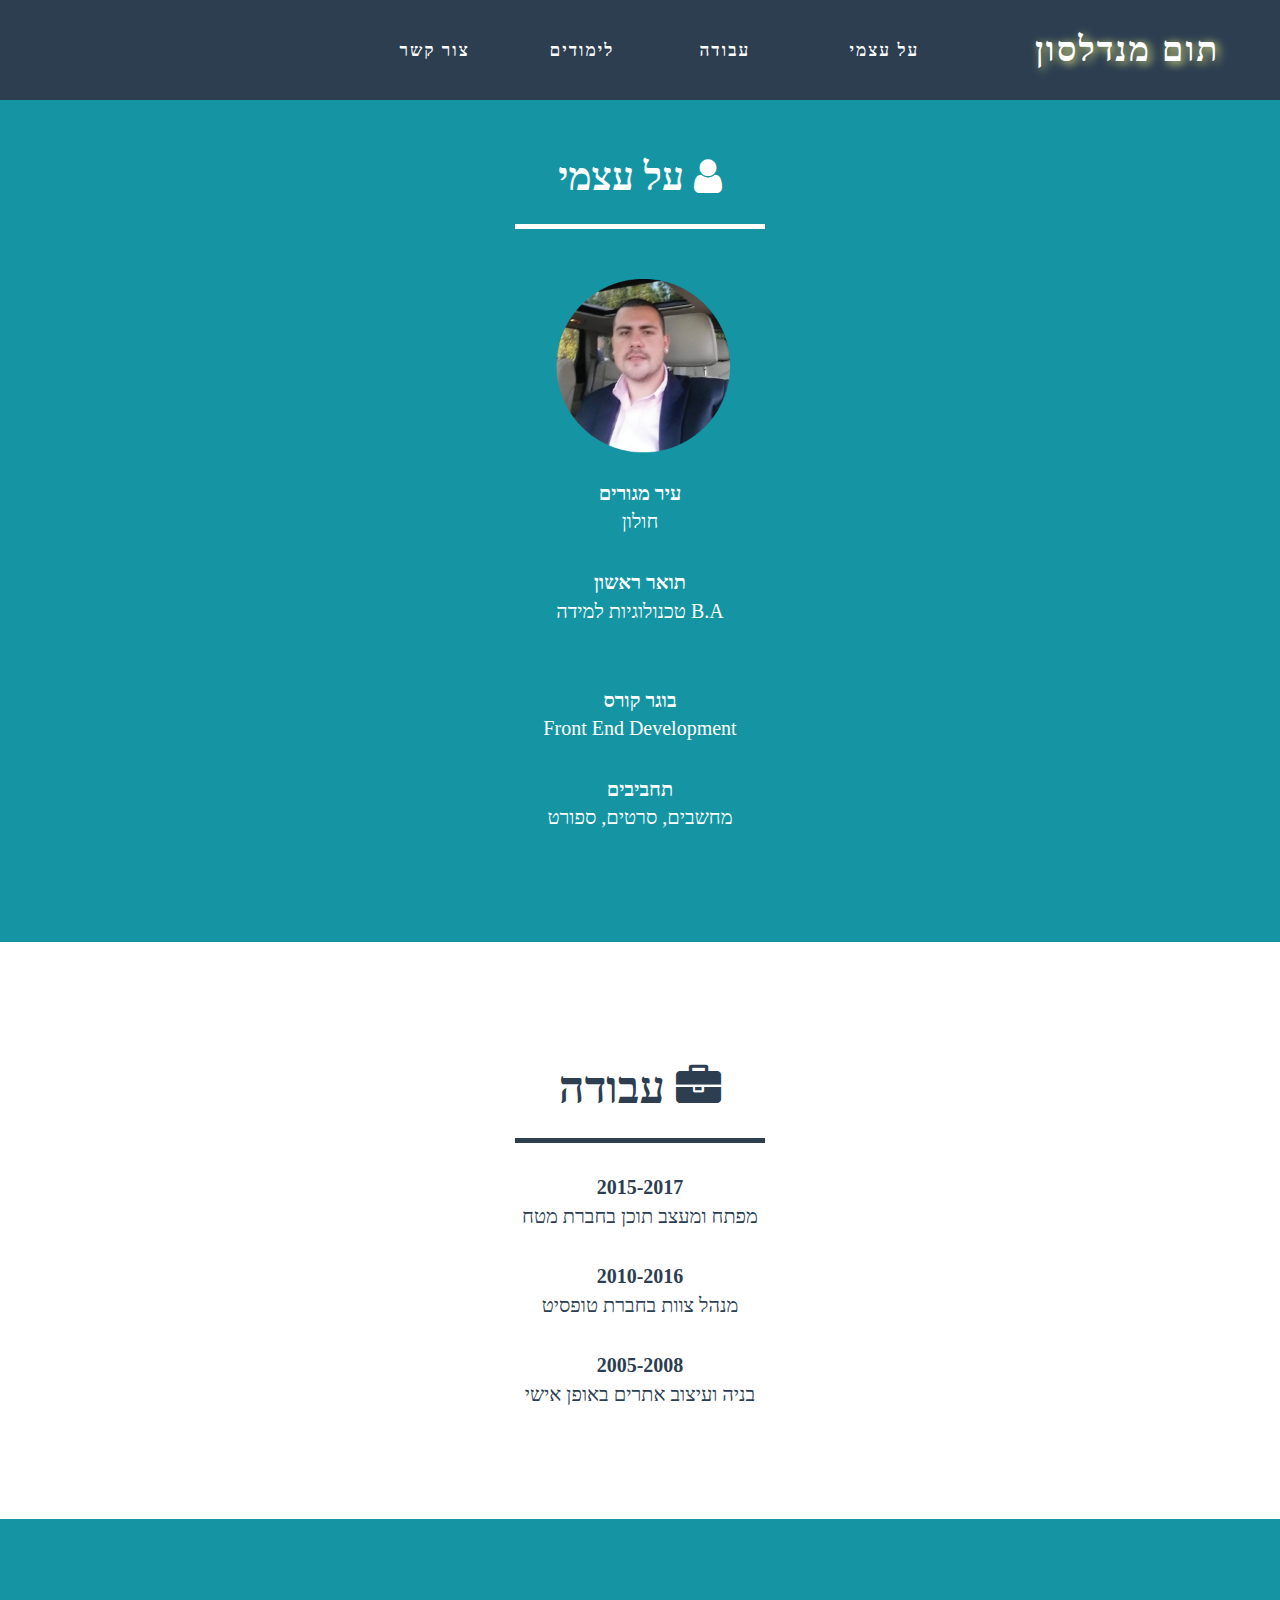
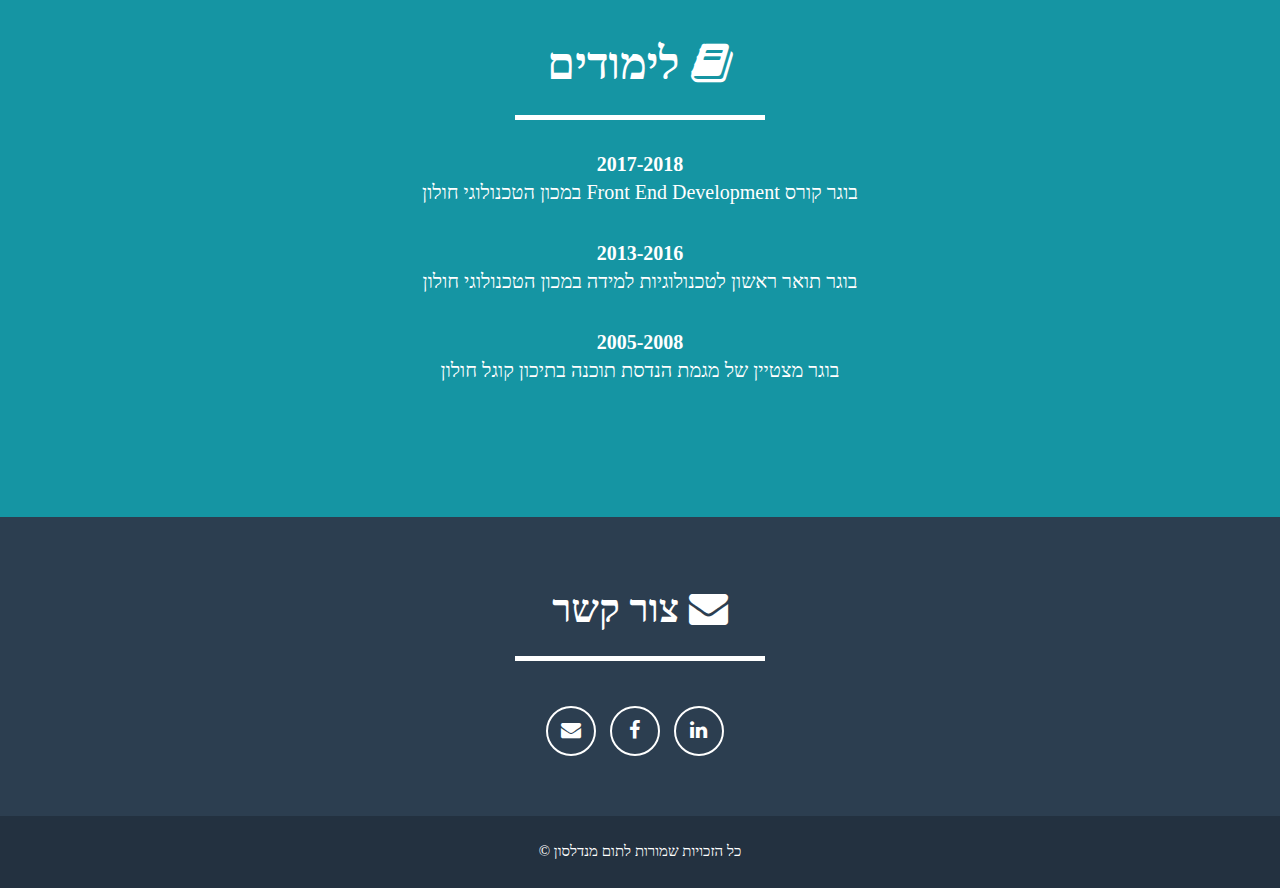
<file: index.html>
<!DOCTYPE html>
<html lang="he">
<head>
    <meta charset="utf-8">
    <meta http-equiv="X-UA-Compatible" content="IE=edge">
    <meta name="viewport" content="width=device-width, initial-scale=1">
    <meta name="description" content="">
    <meta name="author" content="">

    <title>תום מנדלסון</title>

    <link href="style/bootstrap.min.css" rel="stylesheet">
    <link href="style/freelancer.css" rel="stylesheet">
    <script src="js/JavaScript.js"></script>
    <script src="js/jquery.js"></script>
    <script src="js/bootstrap.min.js"></script>
    <script src="js/classie.js"></script>
    <script src="js/cbpAnimatedHeader.js"></script>
    <script src="js/jqBootstrapValidation.js"></script>
    <script src="js/contact_me.js"></script>
    <script src="js/freelancer.js"></script>
    <script src="https://ajax.googleapis.com/ajax/libs/jquery/3.3.1/jquery.min.js"></script>
    <link rel="stylesheet" href="https://cdnjs.cloudflare.com/ajax/libs/font-awesome/4.7.0/css/font-awesome.min.css">

    <script>
        $(document).ready(function(){
  // Add smooth scrolling to all links
  $("a").on('click', function(event) {

    // Make sure this.hash has a value before overriding default behavior
    if (this.hash !== "") {
      // Prevent default anchor click behavior
      event.preventDefault();

      // Store hash
      var hash = this.hash;

      // Using jQuery's animate() method to add smooth page scroll
      // The optional number (800) specifies the number of milliseconds it takes to scroll to the specified area
      $('html, body').animate({
        scrollTop: $(hash).offset().top
      }, 1200, function(){
   
        // Add hash (#) to URL when done scrolling (default click behavior)
        window.location.hash = hash;
      });
    } // End if
  });
});

    </script>
    </head>
<body id="page-top" class="index">
    <!-- Navigation -->
    <nav class="navbar navbar-default navbar-fixed-top">
        <div class="container">

            <div class="navbar-header page-scroll">

                <button type="button" class="navbar-toggle" data-toggle="collapse" data-target="#bs-example-navbar-collapse-1">
                    <span class="sr-only"></span>
                    <span class="icon-bar"></span>
                    <span class="icon-bar"></span>
                    <span class="icon-bar"></span>
                </button>

            </div>
            <div class="collapse navbar-collapse" id="bs-example-navbar-collapse-1">
                <ul class="nav navbar-nav navbar-left">
                    <li class="navbar-brand">
                      תום מנדלסון
                    </li>

                    <li class="page-scroll">
                        <a href="#contact">צור קשר</a>
                    </li>
                    <li class="page-scroll">
                        <a href="#study">לימודים</a>
                    </li>
                    <li class="page-scroll">
                        <a href="#work">עבודה</a>
                    </li>
                    <li class="page-scroll">

                        <a href="#page-top">על עצמי</a>
                    </li>
                </ul>
            </div>
        </div>
    </nav>
    <!-- Header -->
    <header>
        <div class="container">
                <h1>
                <span class="intro-text">
                <i class="fa fa-user"></i> על עצמי
                </span>
                </h1>
            
            <hr class="star-light">

            <div class="row">
                <div class="col-lg-12">
                    <img id="tom" class="img-responsive" src="img/tom.png" alt="תום מנדלסון">
                    <p><b>עיר מגורים<br></b> חולון</p><br>
                    <p><b>תואר ראשון <br></b>B.A טכנולוגיות למידה</p><br>
                    <p><b><br>בוגר קורס <br></b>Front End Development</p><br>
                    <p><b>תחביבים <br></b>מחשבים, סרטים, ספורט </p>

                </div>
            </div>
        </div>
    </header>

    <!-- Work Section -->
    <section id="work">
        <br />
        <div class="container">
            <div class="row">
                <div class="col-lg-12 text-center">
                    <h2>
                        <i class="fa fa-briefcase"></i> עבודה</h2>
                    <hr class="star-primary">
                </div>
                <div class="center-block">
                    <p><b>2015-2017 <br></b>מפתח ומעצב תוכן בחברת מטח</p><br>
                    <p><b>2010-2016 <br></b>מנהל צוות בחברת טופסיט</p><br>
                    <p><b>2005-2008 <br></b>בניה ועיצוב אתרים באופן אישי</p>
                </div>
            </div>
        </div>
    </section>

    <!-- Study Section -->
    <section class="success" id="study">
        <div class="container">
            <div class="row">
                <br />
                <div class="col-lg-12 text-center">
                    <h2><i class="fa fa-book"></i> לימודים</h2>
                    <hr class="star-light">
                    <p><b>2017-2018<br></b>בוגר קורס Front End Development במכון הטכנולוגי חולון</p><br>
                    <p><b>2013-2016<br></b>בוגר תואר ראשון לטכנולוגיות למידה במכון הטכנולוגי חולון</p><br>
                    <p><b>2005-2008<br></b>בוגר מצטיין של מגמת הנדסת תוכנה בתיכון קוגל חולון</p><br>

                </div>
            </div>
        </div>
    </section>

    <!-- Footer -->
    <footer class="text-center">
        <div class="footer-above">
            <div class="container">
                <div class="row">
                    <div class="footer-col col-md-4">
                        
                    </div>
                    <div id="contact" class="footer-col col-md-4">
                        <h1><i class="fa fa-envelope"></i> צור קשר</h1>
                        <hr class="star-light">

                        <ul class="list-inline col col-md-12">
                            <li>
                                <a href="https://www.linkedin.com/in/tom-mendelson/" target="_blank" class="btn-social btn-outline"><i class="fa fa-linkedin"></i></a>
                            </li>
                            <li>
                                <a href="https://www.facebook.com/Tom.Mendelson/?fref=ts" target="_blank" class="btn-social btn-outline"><i class="fa fa-fw fa-facebook"></i></a>
                            </li>
                            <li>
                                <a href="mailto:Tomm90@gmail.com" target="_blank" class="btn-social btn-outline"><i class="fa fa-envelope"></i></a>
                            </li>
                        </ul>
                    </div>
                    <div class="footer-col col-md-4">
                 
                    </div>
                </div>
            </div>
        </div>

        <div class="footer-below">
            <div class="container">
                <div class="row">
                    <div class="col-lg-12">
                        כל הזכויות שמורות לתום מנדלסון &copy;
                    </div>
                </div>
            </div>
        </div>
    </footer>
</body>
</html>
</file>
<file: style/freelancer.css>
body {
    overflow-x: hidden;
    font-family:Tahome;
}

p {
    font-size: 20px;
    direction: rtl;
    text-align: center;
    font-family:Tahoma;
}

#myGoogleMap {
    position: static;
    height: 650px;
    width: 75%;
}



#profilepics {

    margin: auto;
}


p.small {
    font-size: 16px;
}

a,
a:hover,
a:focus,
a:active,
a.active {
    outline: 0;
    color: #18bc9c;

}

h1,
h2,
h3,
h4,
h5,
h6 {
    text-transform: uppercase;
    font-weight: 700;
    text-align: center;
    font-family:Tahoma;
}

hr.star-light,
hr.star-primary {
    margin: 25px auto 30px;
    padding: 0;
    max-width: 250px;
    border: 0;
    border-top: solid 5px;
    text-align: center;
}

hr.star-light:after,
hr.star-primary:after {
    content: "\f005";
    display: inline-block;
    position: relative;
    top: -.8em;
    padding: 0 .25em;
    font-family: FontAwesome;
    font-size: 2em;
}

hr.star-light {
    border-color: #fff;
}

hr.star-light:after {
    color: #fff;
    background-color: #1595A3;
}

hr.star-primary {
    border-color: #2c3e50;
}

hr.star-primary:after {
    color: #2c3e50;
    background-color: #fff;
}

.img-centered {
    margin: 0 auto;
}

header {
    text-align: center;
    color: #fff;
    background: #1595A3;

}

header .container {
    padding-top: 100px;
    padding-bottom: 50px;
}

header img {
    display: block;
    margin: 0 auto 20px;
}

header .intro-text .name {
    display: block;
    text-transform: uppercase;
    font-family: Montserrat,"Helvetica Neue",Helvetica,Arial,sans-serif,Tahoma;
    font-size: 2em;
    font-weight: 700;
}

header .intro-text .skills {
    font-size: 1.25em;
    font-weight: 300;
}

@media(min-width:768px) {
    header .container {
        padding-top: 135px;
        padding-bottom: 100px;
    }

    header .intro-text .name {
        font-size: 4.75em;
        font-family:Tahoma;
    }

    header .intro-text .skills {
        font-size: 1.75em;
    }
}

@media(min-width:768px) {
    .navbar-fixed-top {
        padding: 20px 0;
        -webkit-transition: padding .3s;
        -moz-transition: padding .3s;
        transition: padding .3s;
    }

    .navbar-fixed-top .navbar-brand {
        font-size: 2em;
        -webkit-transition: all .3s;
        -moz-transition: all .3s;
        transition: all .3s;
        text-shadow: 3px 2px 10px #FBFF8C;

    }

    .navbar-fixed-top.navbar-shrink {
        padding: 10px 0;
    }

    .navbar-fixed-top.navbar-shrink .navbar-brand {
        font-size: 2em;

    }
}

.navbar {
    text-transform: uppercase;
    font-family: Montserrat,"Helvetica Neue",Helvetica,Arial,Tahoma,sans-serif;
    font-weight: 700;
}

.navbar a:focus {
    outline: 0;
}

.navbar .navbar-nav {
    letter-spacing: 2px;
    font-size:13pt;
}

.navbar .navbar-nav li a:focus {
    outline: 0;
}

.navbar-default,
.navbar-inverse {
    border: 0;
    font-family:Tahoma;
}

#assaf:hover
{
    opacity:0.8;
}

section {
    padding: 100px 0;
}

section h2 {
    margin: 0;
    font-size: 3em;
}

section.success {
    color: #fff;
    background: #1595A3;
}

section.success a,
section.success a:hover,
section.success a:focus,
section.success a:active,
section.success a.active {
    outline: 0;
    color: #2c3e50;
}

@media(max-width:767px) {
    section {
        padding: 75px 0;
    }

    section.first {
        padding-top: 75px;
    }
}

#portfolio .portfolio-item {
    right: 0;
    margin: 0 0 15px;
}

#portfolio .portfolio-item .portfolio-link {
    display: block;
    position: relative;
    margin: 0 auto;
    max-width: 400px;
}

#portfolio .portfolio-item .portfolio-link .caption {
    position: absolute;
    width: 100%;
    height: 100%;
    opacity: 0;
    background: rgba(24,188,156,.9);
    -webkit-transition: all ease .5s;
    -moz-transition: all ease .5s;
    transition: all ease .5s;
}

#portfolio .portfolio-item .portfolio-link .caption:hover {
    opacity: 1;
}

#portfolio .portfolio-item .portfolio-link .caption .caption-content {
    position: absolute;
    top: 50%;
    width: 100%;
    height: 20px;
    margin-top: -12px;
    text-align: center;
    font-size: 20px;
    color: #fff;
}

#portfolio .portfolio-item .portfolio-link .caption .caption-content i {
    margin-top: -12px;
}

#portfolio .portfolio-item .portfolio-link .caption .caption-content h3,
#portfolio .portfolio-item .portfolio-link .caption .caption-content h4 {
    margin: 0;
}

#portfolio * {
    z-index: 2;
}

@media(min-width:767px) {
    #portfolio .portfolio-item {
        margin: 0 0 30px;
    }
}

.btn-outline {
    margin-top: 15px;
    border: solid 2px #fff;
    font-size: 20px;
    color: #fff;
    background: 0 0;
    transition: all .3s ease-in-out;
}

.btn-outline:hover,
.btn-outline:focus,
.btn-outline:active,
.btn-outline.active {
    border: solid 2px #fff;
    color: #18bc9c;
    background: #fff;
}

.floating-label-form-group {
    position: relative;
    margin-bottom: 0;
    padding-bottom: .5em;
    border-bottom: 1px solid #eee;
}

.floating-label-form-group input,
.floating-label-form-group textarea {
    z-index: 1;
    position: relative;
    padding-right: 0;
    padding-left: 0;
    border: 0;
    border-radius: 0;
    font-size: 1.5em;
    background: 0 0;
    box-shadow: none !important;
    resize: none;
}

.floating-label-form-group label {
    display: block;
    z-index: 0;
    position: relative;
    top: 2em;
    margin: 0;
    font-size: .85em;
    line-height: 1.764705882em;
    vertical-align: middle;
    vertical-align: baseline;
    opacity: 0;
    -webkit-transition: top .3s ease,opacity .3s ease;
    -moz-transition: top .3s ease,opacity .3s ease;
    transition: top .3s ease,opacity .3s ease;
}

.floating-label-form-group:not(:first-child) {
    padding-left: 14px;
    border-left: 1px solid #eee;
}

.floating-label-form-group-with-value label {
    top: 0;
    opacity: 1;
}

.floating-label-form-group-with-focus label {
    color: #18bc9c;
}

form .row:first-child .floating-label-form-group {
    border-top: 1px solid #eee;
}

footer {
    color: #fff;
}

footer h3 {
    margin-bottom: 30px;
}

footer .footer-above {
    padding-top: 50px;
    background-color: #2c3e50;
}

footer .footer-col {
    margin-bottom: 50px;
}

footer .footer-below {
    padding: 25px 0;
    background-color: #233140;
    font-family:Tahoma;
}

.btn-social {
    display: inline-block;
    width: 50px;
    height: 50px;
    border: 2px solid #fff;
    border-radius: 100%;
    text-align: center;
    font-size: 20px;
    line-height: 45px;
}

.btn:focus,
.btn:active,
.btn.active {
    outline: 0;
}

.scroll-top {
    z-index: 1049;
    position: fixed;
    right: 2%;
    bottom: 2%;
    width: 50px;
    height: 50px;
}

.scroll-top .btn {
    width: 50px;
    height: 50px;
    border-radius: 100%;
    font-size: 20px;
    line-height: 28px;
}

.scroll-top .btn:focus {
    outline: 0;
}

.portfolio-modal .modal-content {
    padding: 100px 0;
    min-height: 100%;
    border: 0;
    border-radius: 0;
    text-align: center;
    background-clip: border-box;
    -webkit-box-shadow: none;
    box-shadow: none;
}

.portfolio-modal .modal-content h2 {
    margin: 0;
    font-size: 3em;
}

.portfolio-modal .modal-content img {
    margin-bottom: 30px;
}

.portfolio-modal .modal-content .item-details {
    margin: 30px 0;
}

.portfolio-modal .close-modal {
    position: absolute;
    top: 25px;
    right: 25px;
    width: 75px;
    height: 75px;
    background-color: transparent;
    cursor: pointer;
}

.portfolio-modal .close-modal:hover {
    opacity: .3;
}

.portfolio-modal .close-modal .lr {
    z-index: 1051;
    width: 1px;
    height: 75px;
    margin-left: 35px;
    background-color: #2c3e50;
    -webkit-transform: rotate(45deg);
    -ms-transform: rotate(45deg);
    transform: rotate(45deg);
}

.portfolio-modal .close-modal .lr .rl {
    z-index: 1052;
    width: 1px;
    height: 75px;
    background-color: #2c3e50;
    -webkit-transform: rotate(90deg);
    -ms-transform: rotate(90deg);
    transform: rotate(90deg);
}

.portfolio-modal .modal-backdrop {
    display: none;
    opacity: 0;
}
</file>
